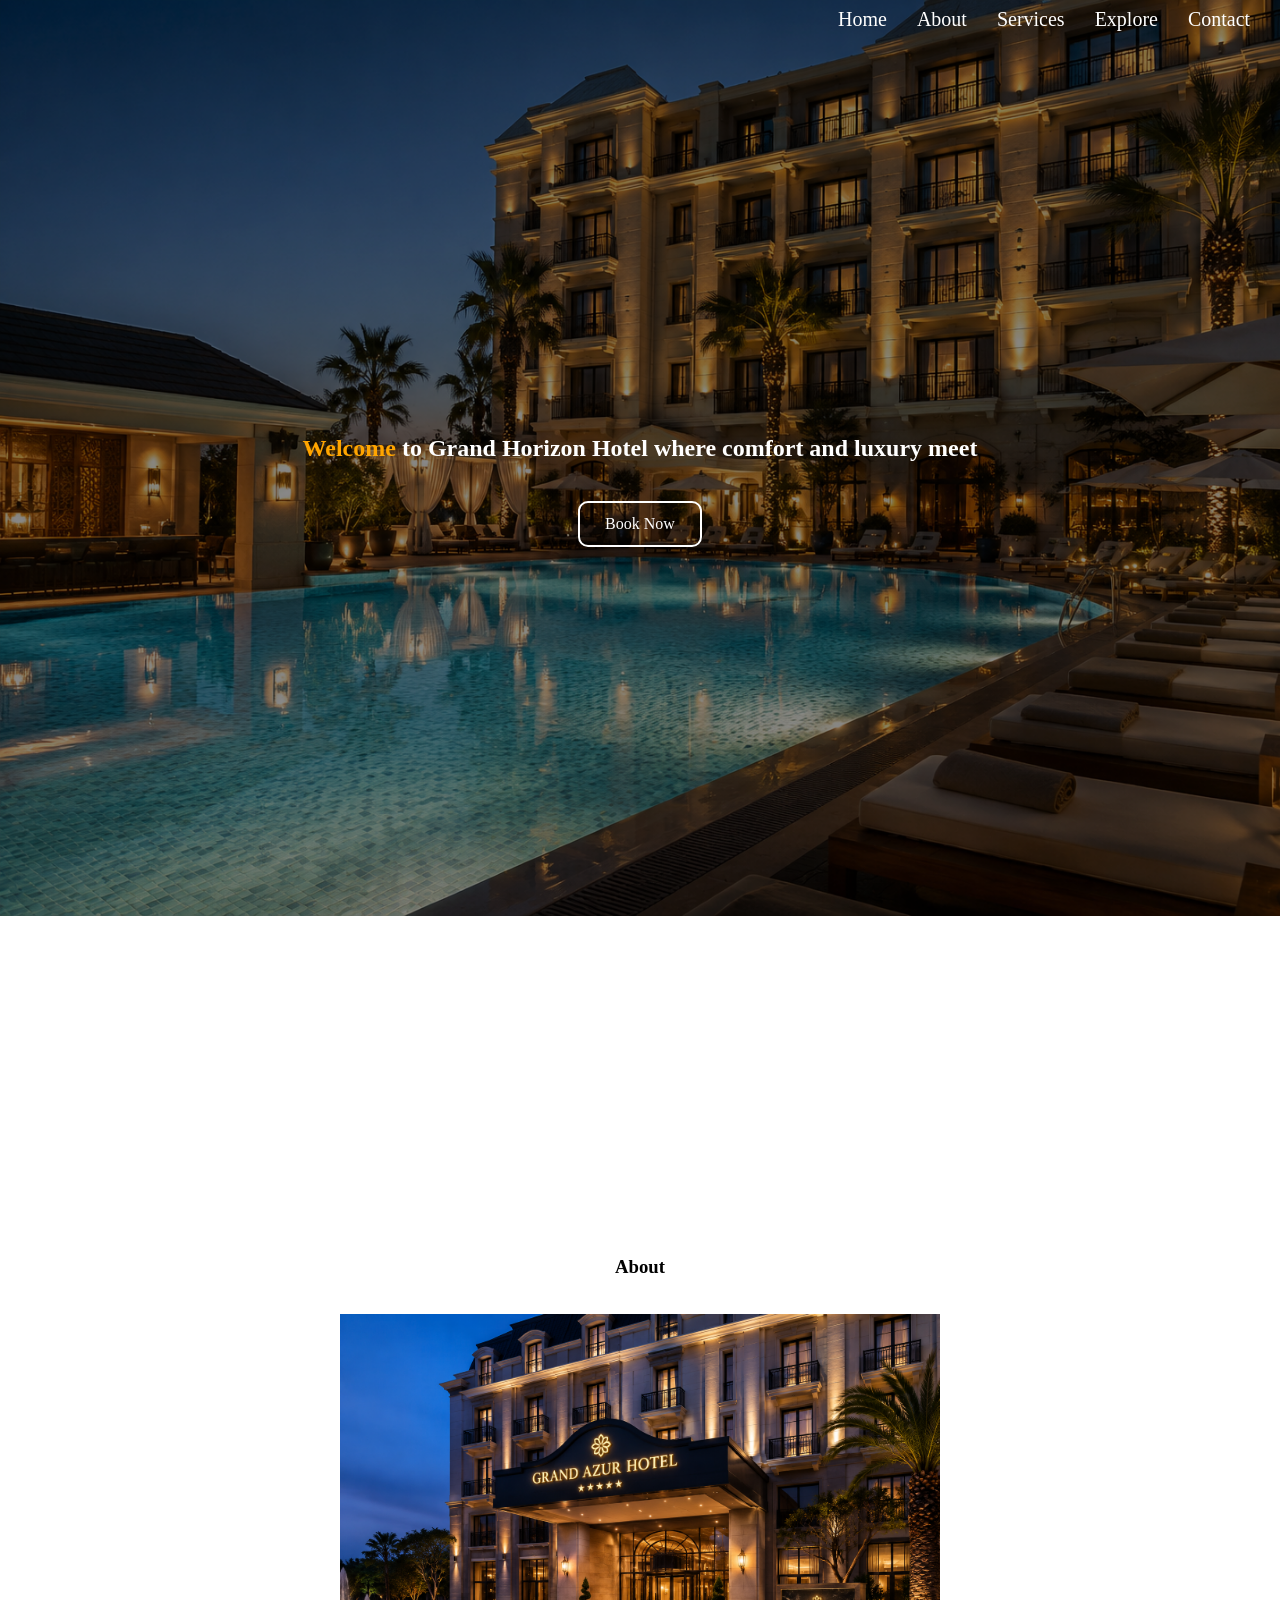
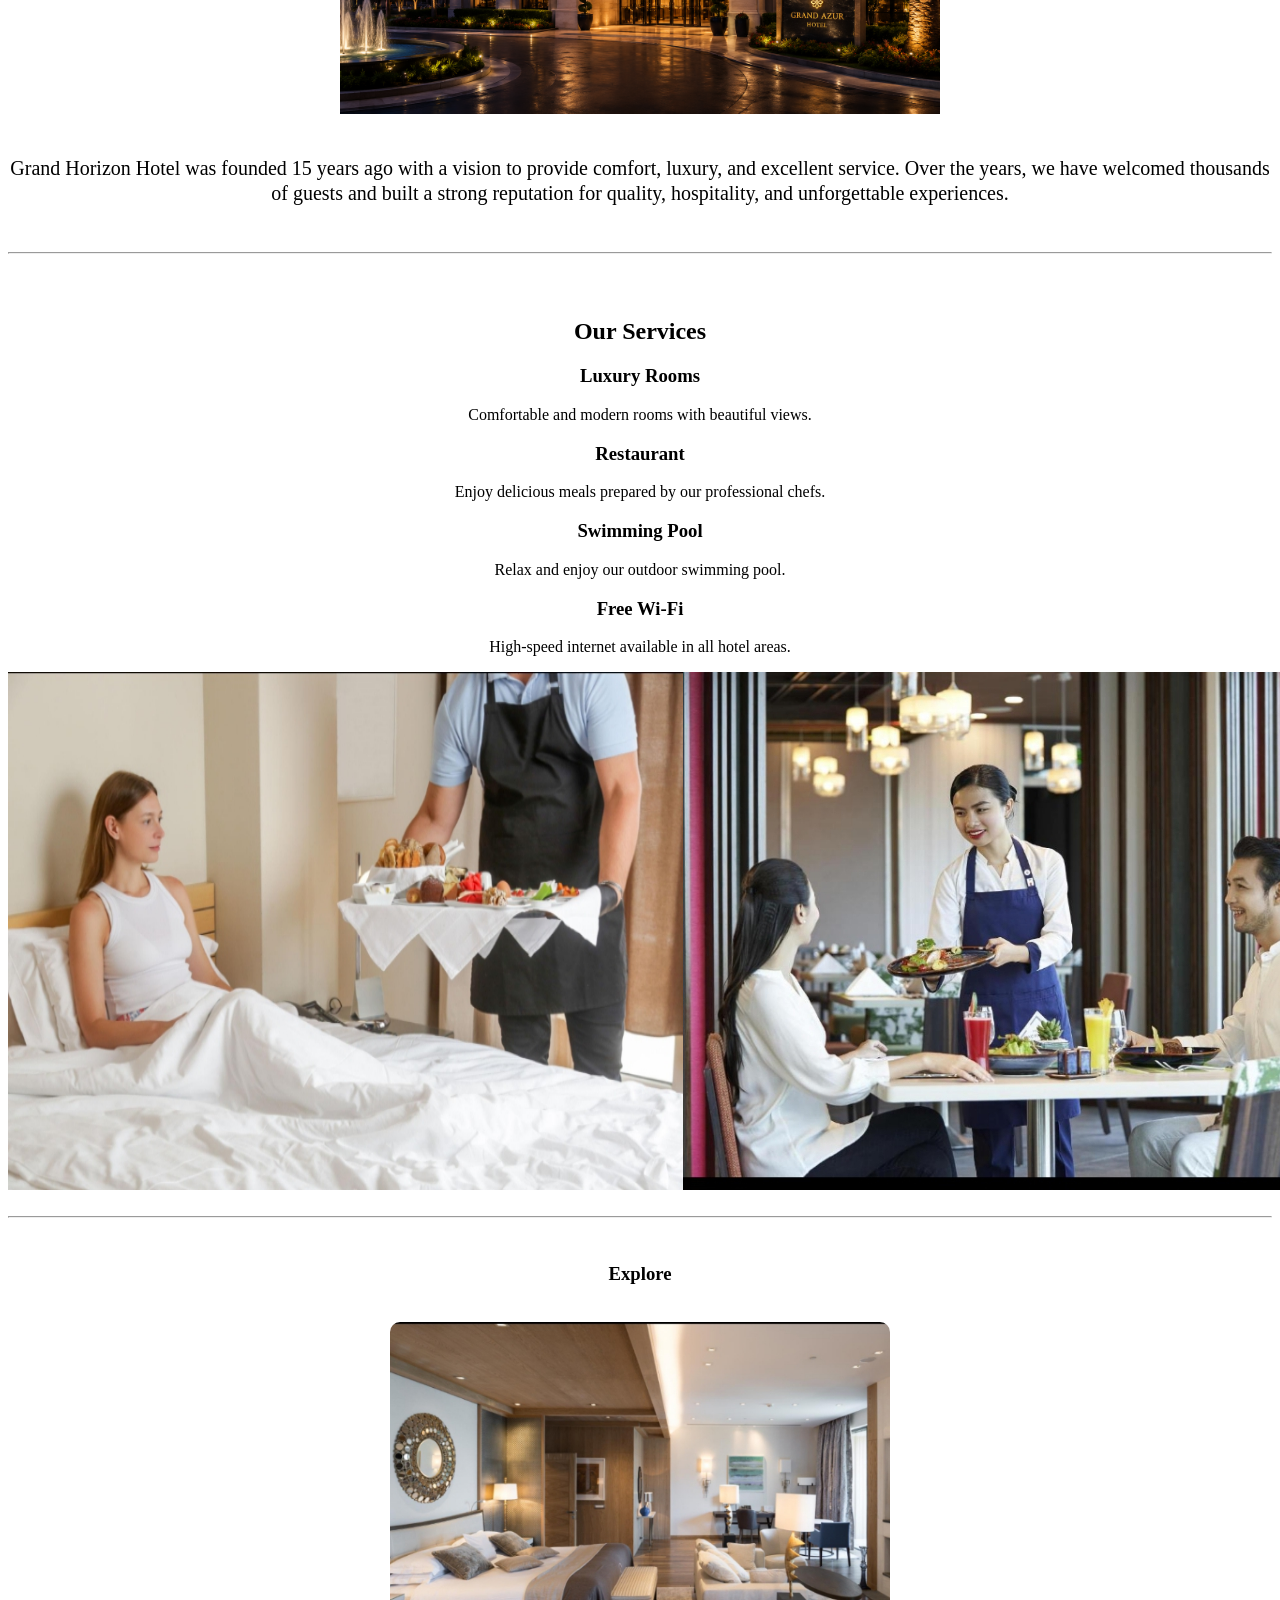
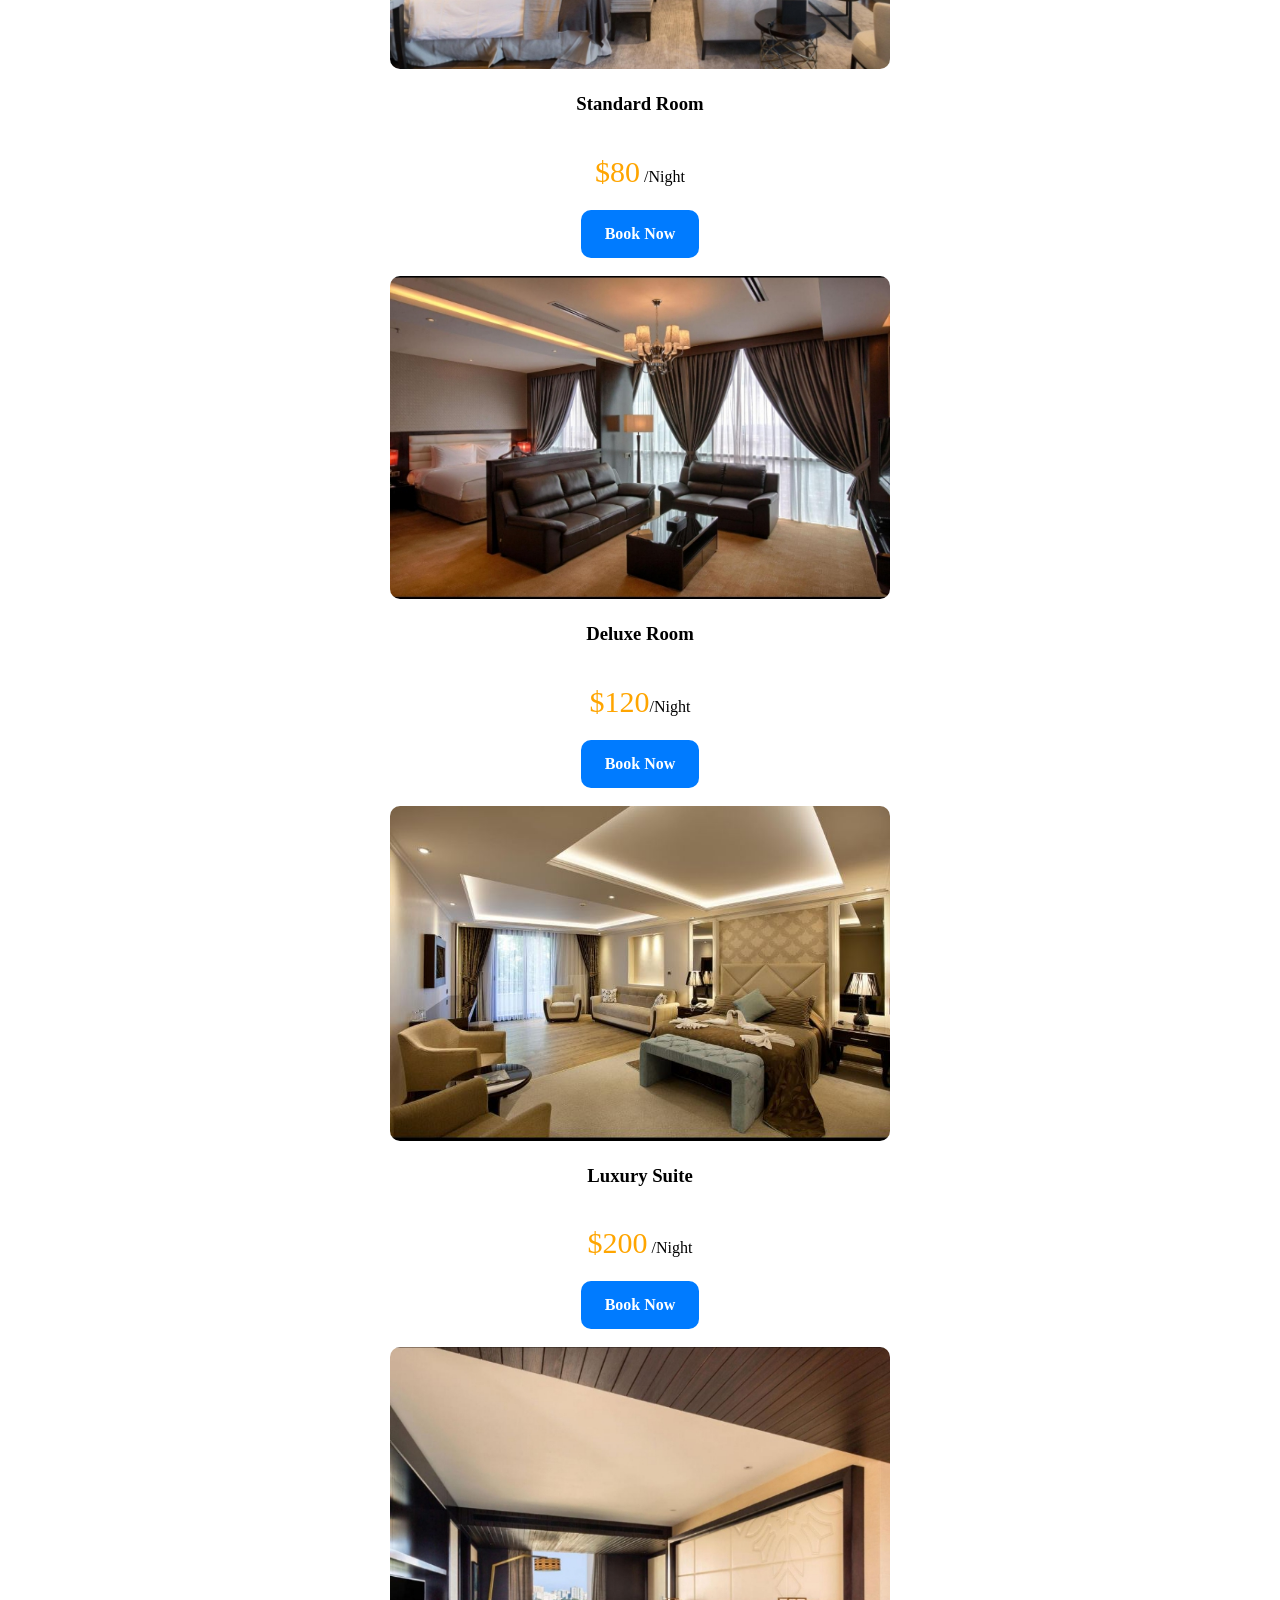
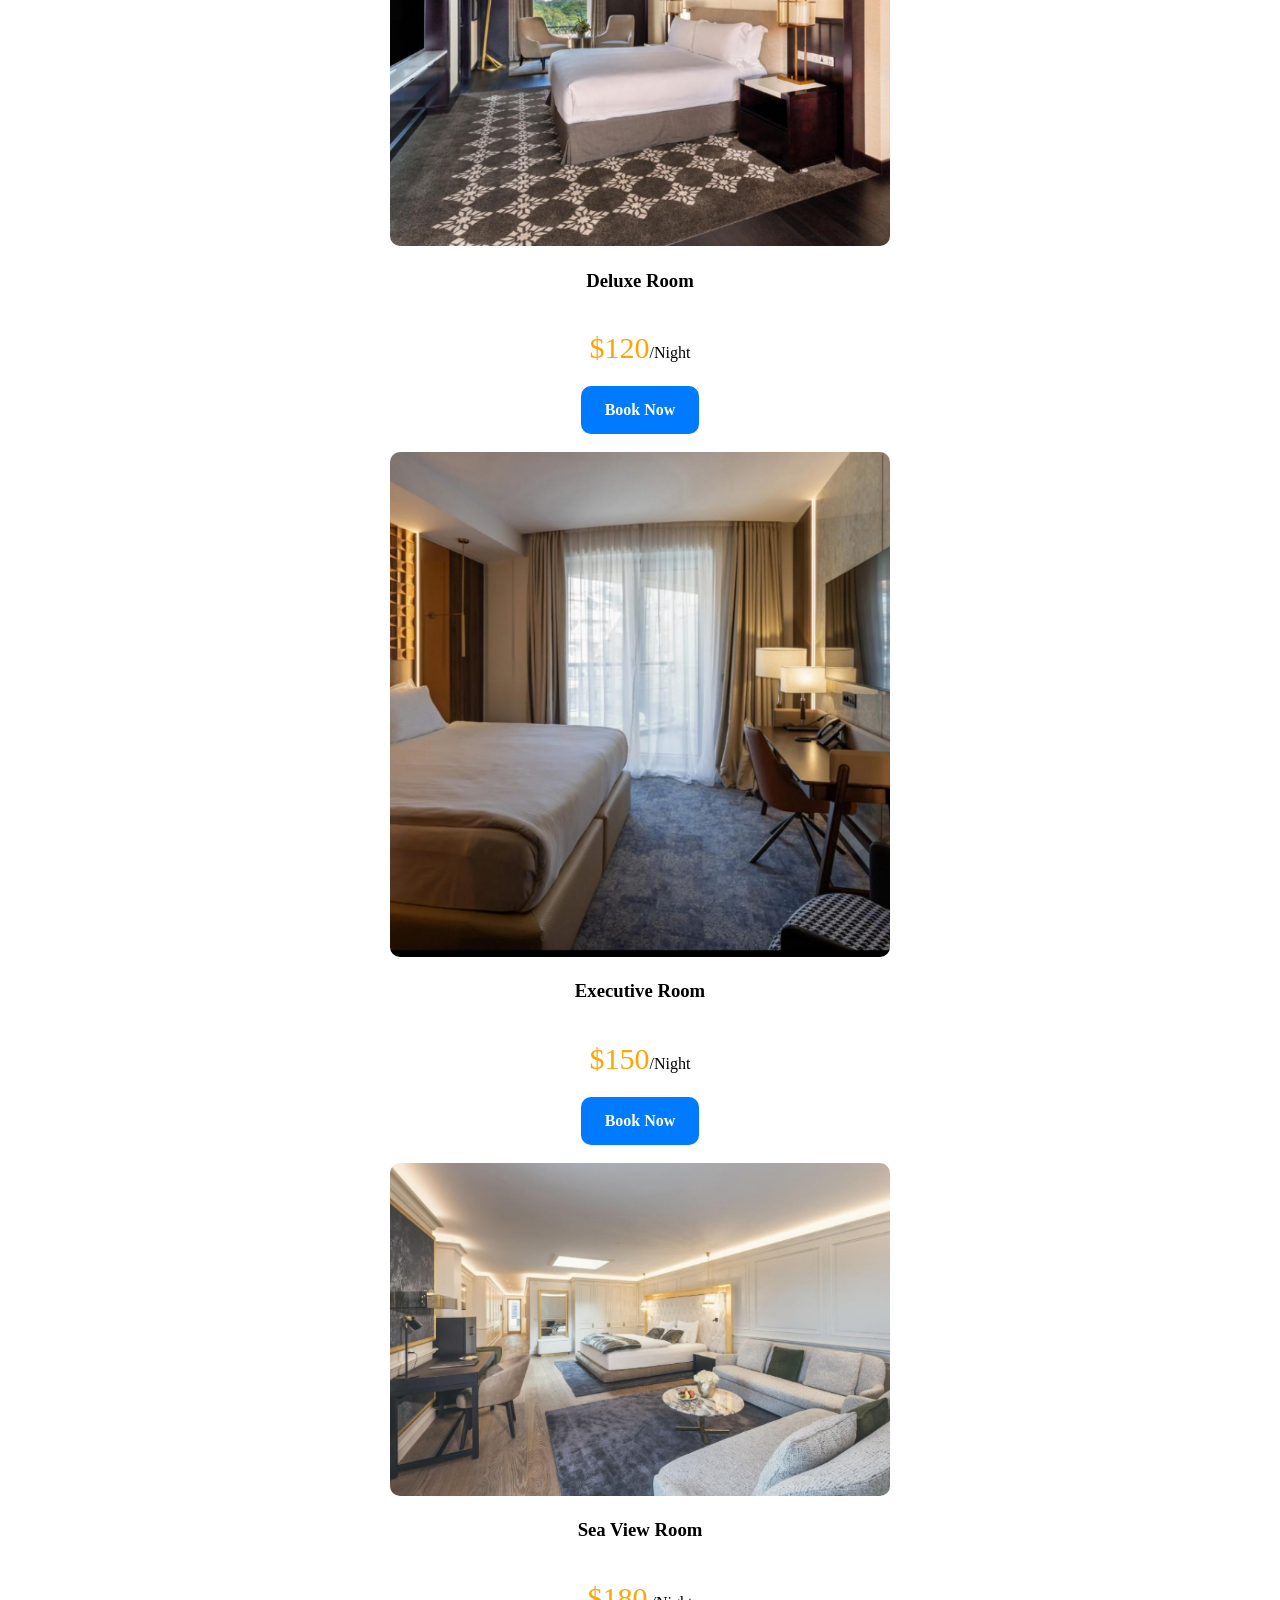
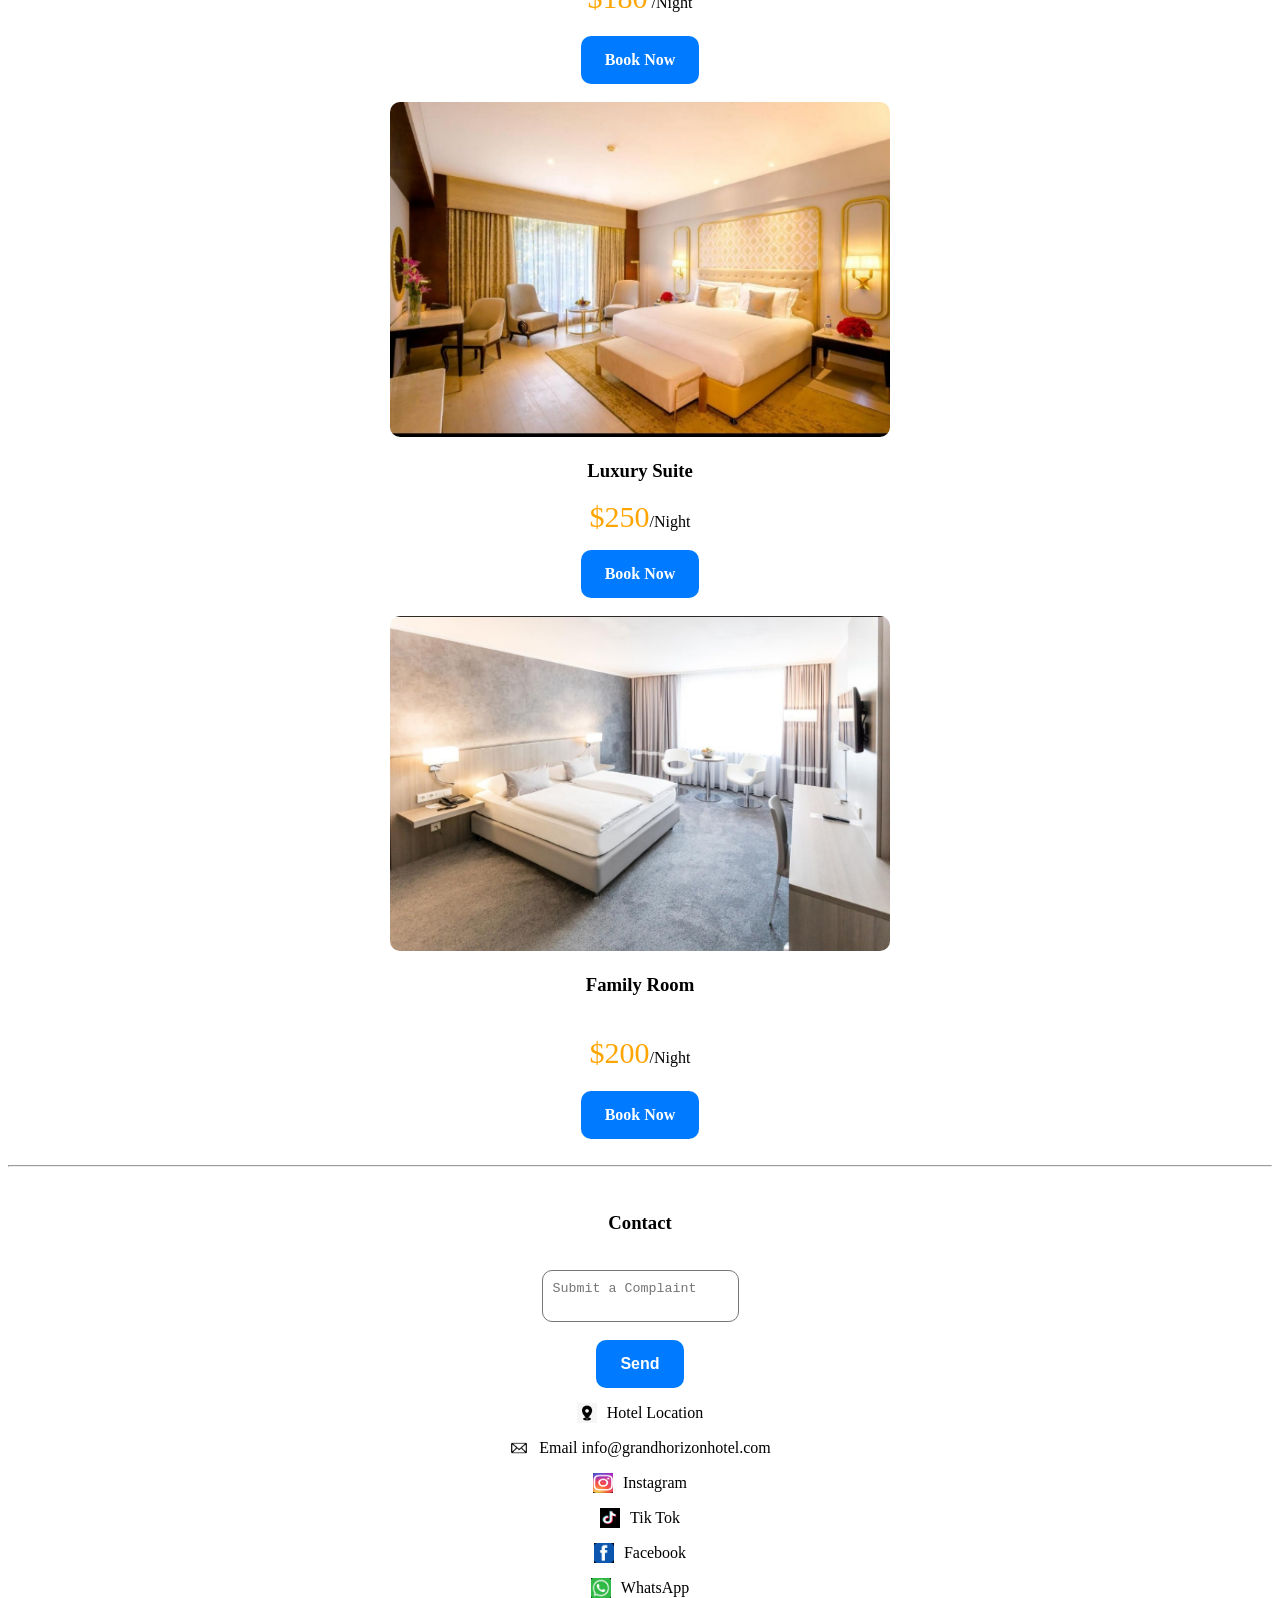
<file: andix.html>
<!DOCTYPE html>
<html>

<head>
    <link rel="stylesheet" href="A.css">
    <script src="A.js">

    </script>
</head> 
     <body class="body">
        <div class="div">
    <a href="#Home"class="a">Home</a>
       <a href="#About"class="a">About</a>
       <a href="#Services"class="a">Services</a> 
        <a href="#Explore"class="a">Explore</a>
        <a href="#Contact"class="a">Contact</a> 
         
         </div>
         
         <section id="Home">
         <div class="divh">
            <h1 class="h">
             <span class="spanh"> Welcome</span>  to Grand Horizon Hotel where comfort and luxury meet
            </h1>
        
                 <a href="B.html"class="az">Book Now</a>
                
                 </section>
               <br>
               <br>
                         <br>
                           <br>
                              <br>
                           <br>
                          <br>
                         <br>
                         <br>
               <br>
               <br>
               <br>
               <br>
               <br>
                <br>
               <br>
               <br>
              
             <div class="diva">
            
             
             <section id="About">
                <div class="divab">
                <h3>
                   About

                </h3>
                <br>
                  <img src="imga.png"class="imga" >
                  </div>
                       <br>
                       <p class="pa">
                       

Grand Horizon Hotel was founded 15 years ago with a vision to provide comfort, luxury, and excellent service. Over the years, we have welcomed thousands of guests and built a strong reputation for quality, hospitality, and unforgettable experiences.

                       </p>
                       <br>
         </section>
                               <hr>
         
                                    <br>
         
           
   <section id="Services">
        
           <div>
          
                      
        
       <br>
     
    <h2>Our Services</h2>

    <div class="service">
        <h3>Luxury Rooms</h3>
        <p>Comfortable and modern rooms with beautiful views.</p>
    </div>

    <div class="service">
        <h3>Restaurant</h3>
        <p>Enjoy delicious meals prepared by our professional chefs.</p>
    </div>

    <div class="service">
        <h3>Swimming Pool</h3>
        <p>Relax and enjoy our outdoor swimming pool.</p>
    </div>

    <div class="service">
        <h3>Free Wi-Fi</h3>
        <p>High-speed internet available in all hotel areas.</p>
    </div>


           </div>
          <div class="divs">
          <img src="imgs1.png"class="imgs">  
          <img src="imgs2.png"class="imgs">
          <img src="imgs3.png"class="imgs">
        
          
          </div>
   





</section>

         <br>
           <hr>
             <br>

                 <section id="Explore">
                 <div>
                           <h3>
                    Explore
                     </h3>
                        <br>
                                <div class="divE">


                    
                             <img src="imgE1.png" class="imgE" >
                           <h3>Standard Room</h3>
                           <p> <span class="spanE">$80</span> /Night</p>

                                  <a href="B.html"class="aE">Book Now</a>
                             </div>  
                             <br>
                             <div class="divE">
                                <img src="imgE2.png" class="imgE">
                                <h3>Deluxe Room</h3>
                                   <p> <span class="spanE">$120</span>/Night</p>
                                    <a href="B.html"class="aE">Book Now</a>

                             </div>
                             <br>
                             <div class="divE">

                                 <img src="imgE3.jpg" alt=""class="imgE"> 
                                 <h3>
                                    Luxury Suite
                                 </h3>  
                                 <p>
                                    <span class="spanE">$200</span>

                                    
                                    /Night</p>
                                    <a href="B.html"class="aE">Book Now</a>

                             </div>
                        
                            <br>
                            <div class="divE">
                            <img src="imgE4.png" alt=""class="imgE">
                            <h3>Deluxe Room</h3>
                            <p>
                                <span class="spanE">$120</span>/Night</p>
                                 <a href="B.html"class="aE">Book Now</a>
                            </div>
                         <br>
                     <div class="divE">

                      <img src="imgE5.png" alt=""class="imgE">

                 <h3>Executive Room</h3>
                <p><span class="spanE">$150</span>/Night</p>
                  <a href="B.html"class="aE">Book Now</a>
                     </div>
                <br>
            <div class="divE">

          <img src="imgE6.png" alt=""class="imgE">
          <h3>Sea View Room</h3>
        <p>
          
       <span class="spanE">$180</span> /Night   
        </p>
        <a href="B.html"class="aE">Book Now</a>
            </div>
                
    <br>
    <div>
        <img src="imgE7.png" alt=""class="imgE">
     <h3>Luxury Suite</h3> 
     <p><span class="spanE">$250</span>/Night</p> 
      <a href="B.html"class="aE">Book Now</a>
     
    </div>
<br>
<div class="divE">
 <img src="imgE8.png" alt="" class="imgE">   
<h3>
    Family Room
</h3>
<p> <span class="spanE">$200</span>/Night</p>

 <a href="B.html"class="aE">Book Now</a>
</div>


    </div>   
    </section>  
    
    <br>
      <hr>
         <br>
           <section id="Contact">

              <h3 class="hc">Contact</h3>
             <br>
             
            <div class="divc">

    <textarea name="complaint" id="complaint" placeholder="Submit a Complaint" class="text"></textarea>
         <br>
    <button class="aE"onclick="o()">Send</button>

    <div class="item">
        <img src="imgL.png" class="imgc">
        <a href="" class="ac">Hotel Location</a>
    </div>

    <div class="item">
        <img src="imgam.png" class="imgc">
        <a href="" class="ac">Email info@grandhorizonhotel.com</a>
    </div>

    <div class="item">
        <img src="in.png" class="imgc">
        <a href="" class="ac">Instagram</a>
    </div>

    <div class="item">
        <img src="T.png" class="imgc">
        <a href="" class="ac">Tik Tok</a>
    </div>

    <div class="item">
        <img src="F.png" class="imgc">
        <a href="" class="ac">Facebook</a>
    </div>

    <div class="item">
        <img src="w.png" class="imgc">
        <a href="" class="ac">WhatsApp</a>
    </div>

</div>


                    
             </div>
           </section>







     </body>

</html>
</file>
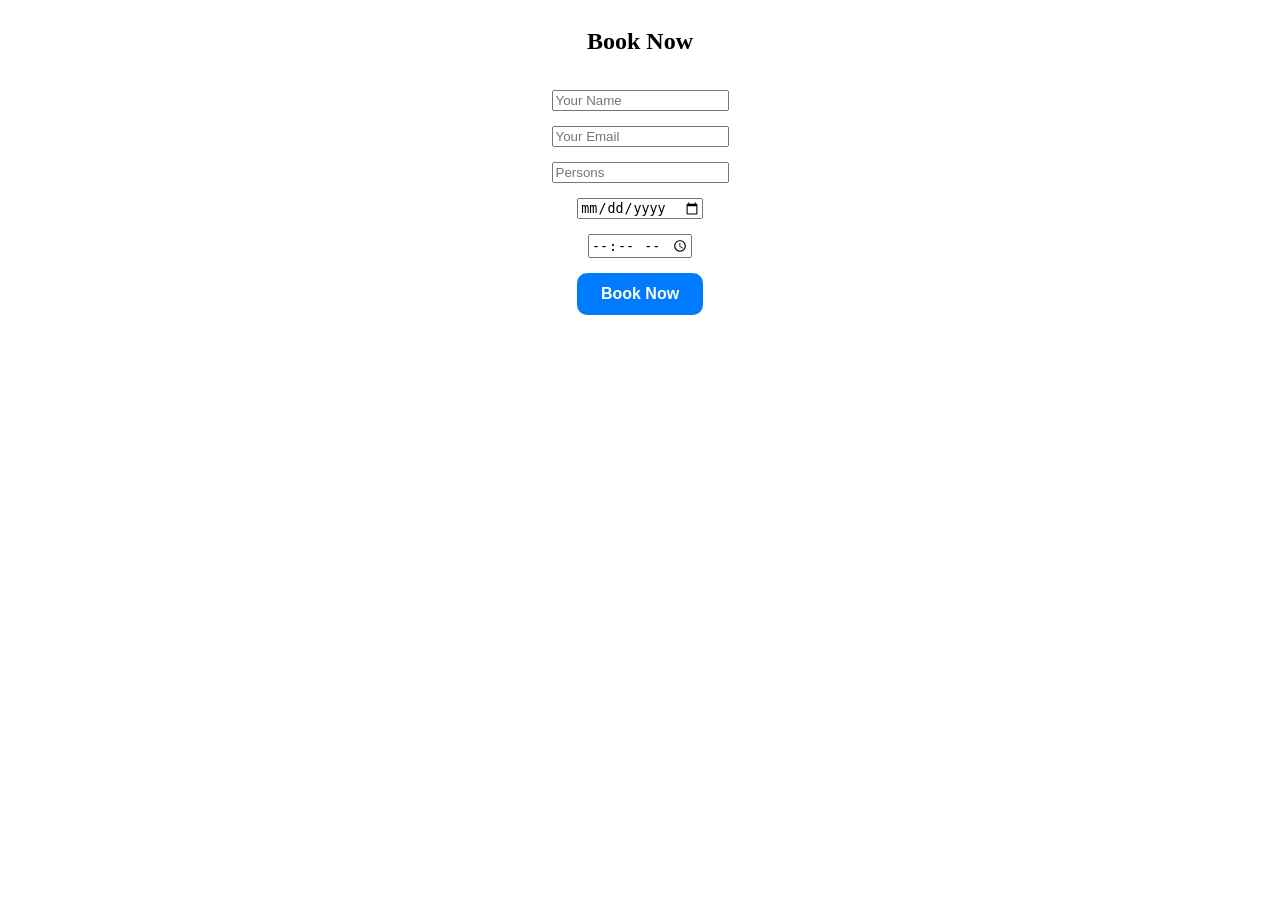
<file: B.html>
<!DOCTYPE html>
<html>

<head>
    <link rel="stylesheet" href="A.css">
    <script src="A.js">

    </script>
</head>

<body>

   <div class="divb">
      <h2>
        Book Now
      </h2>
     <input type="text" name="name" id="name" placeholder="Your Name">

<input type="email" name="email" id="email" placeholder="Your Email">

<input type="number" name="persons" id="persons" placeholder="Persons">

<input type="date" name="date" id="date">

<input type="time" name="time" id="time">
         <button class="b" onclick="b()">
            Book Now
         </button>
   </div>

</body>

</html>
</file>
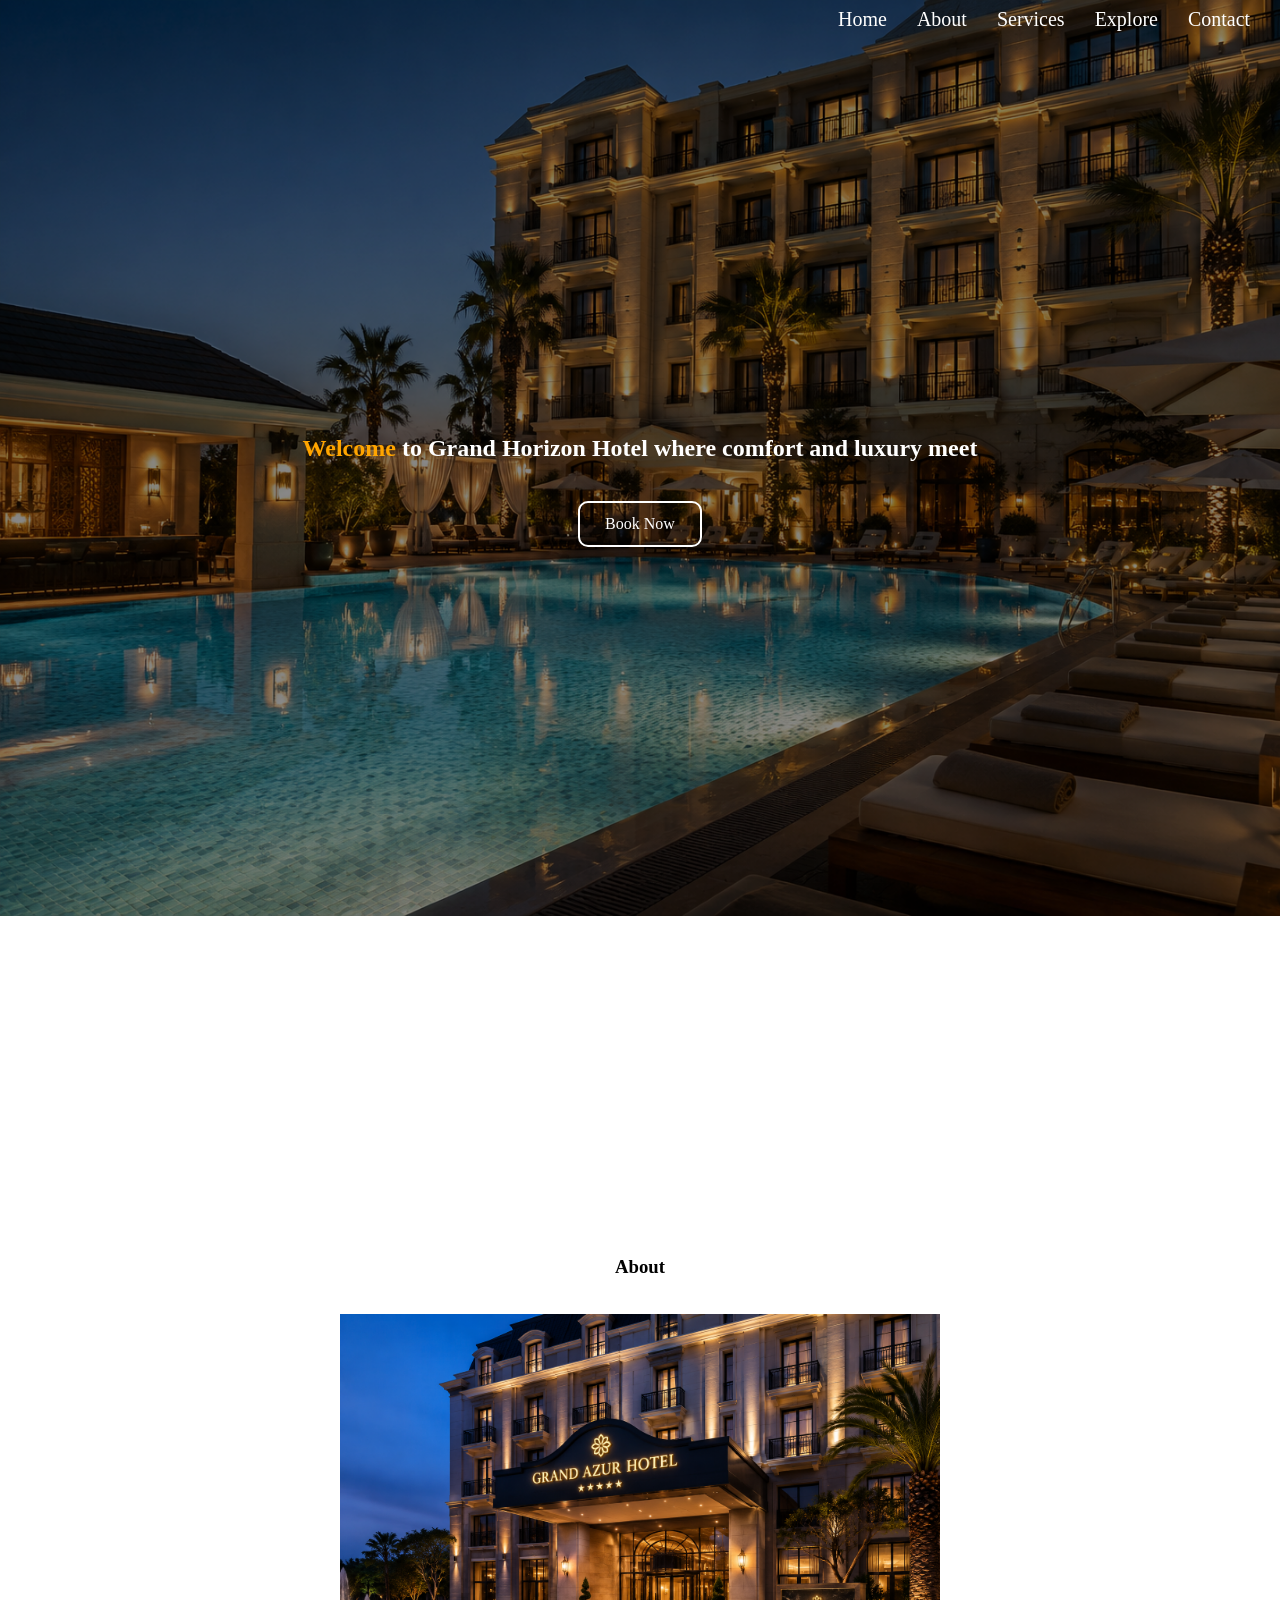
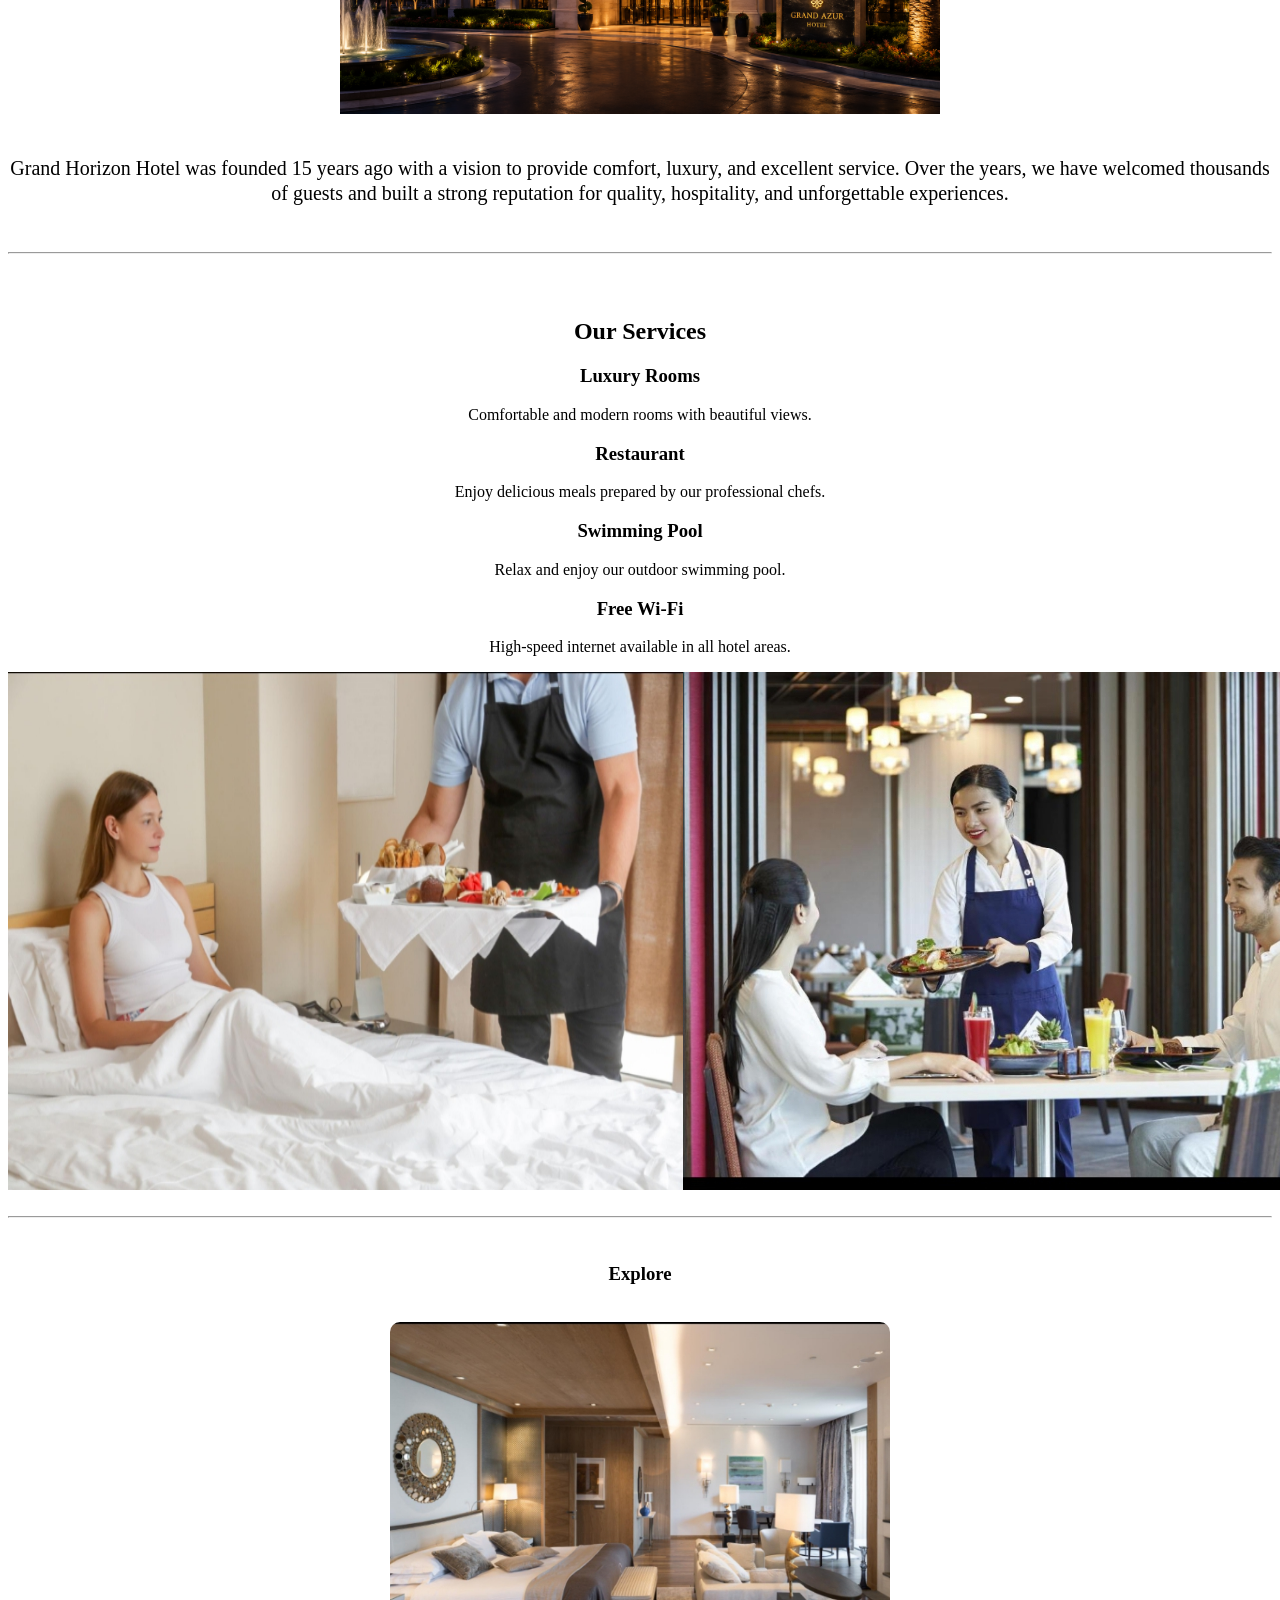
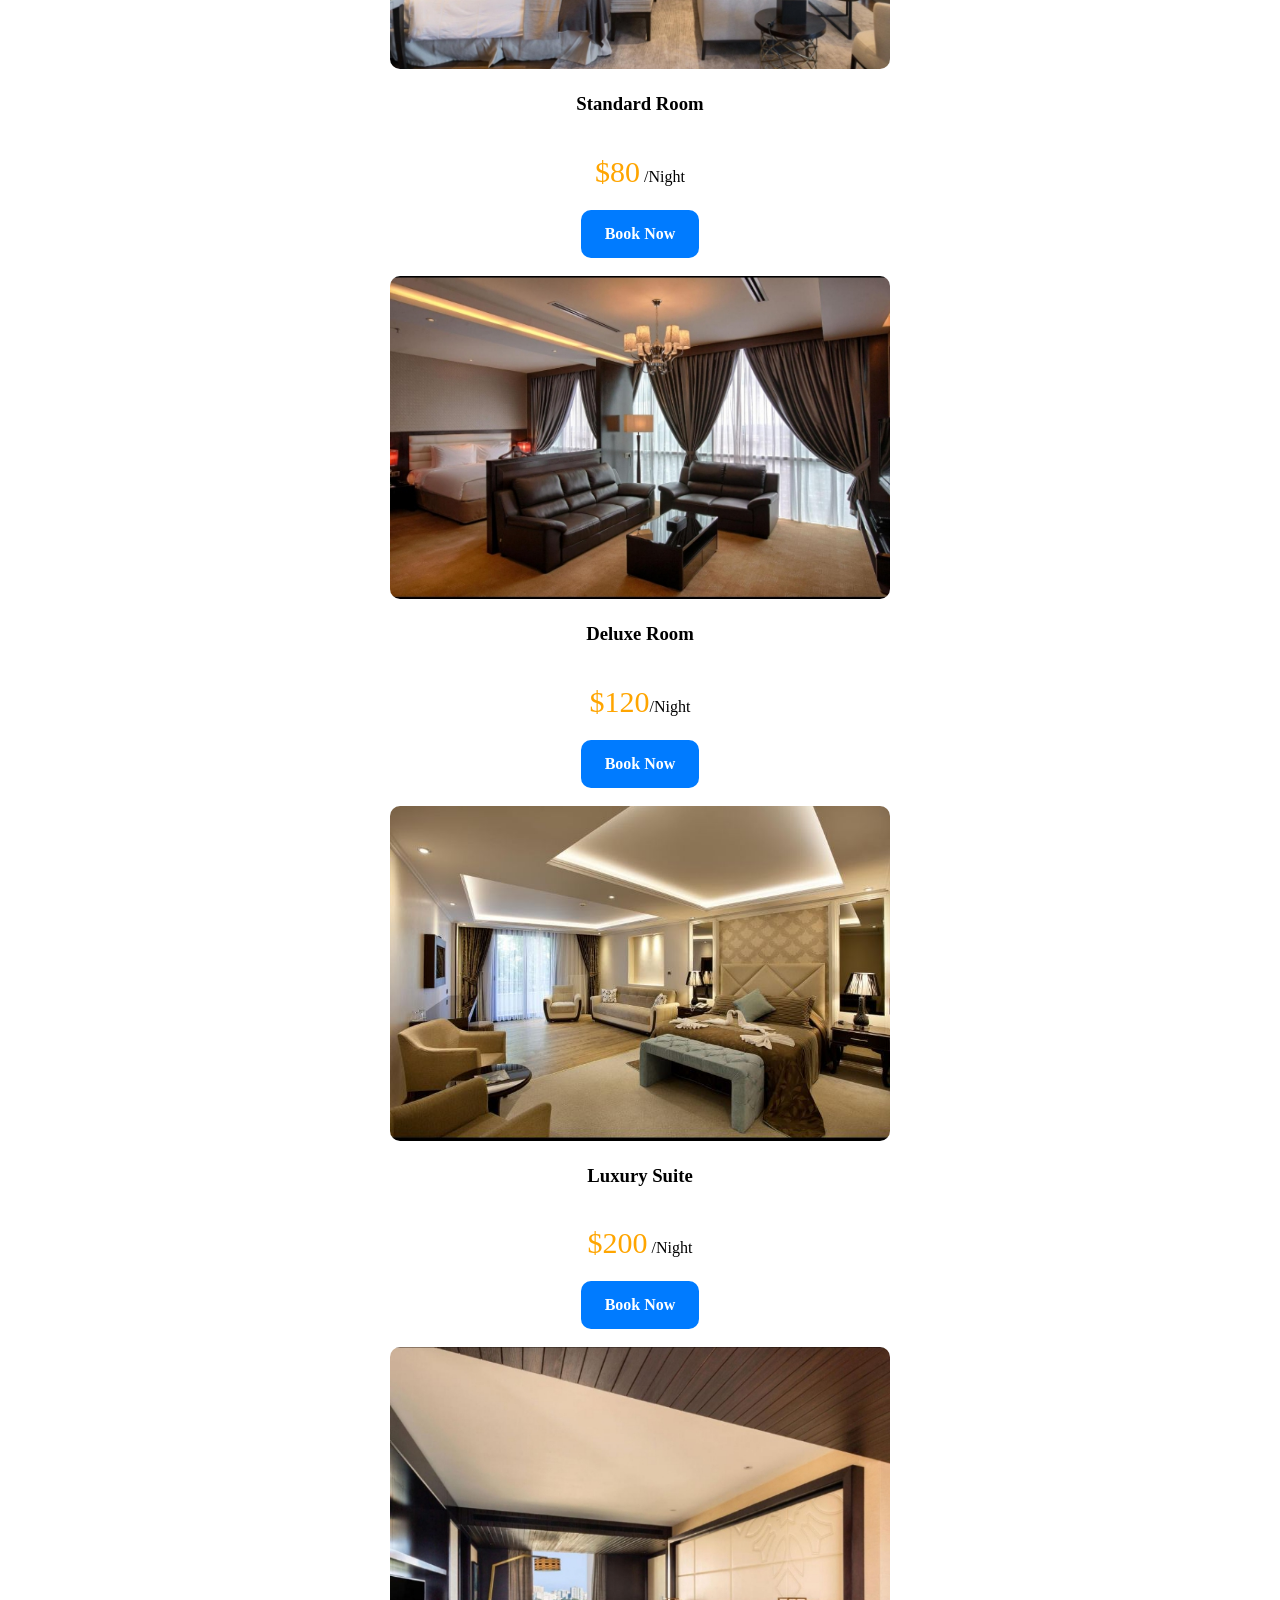
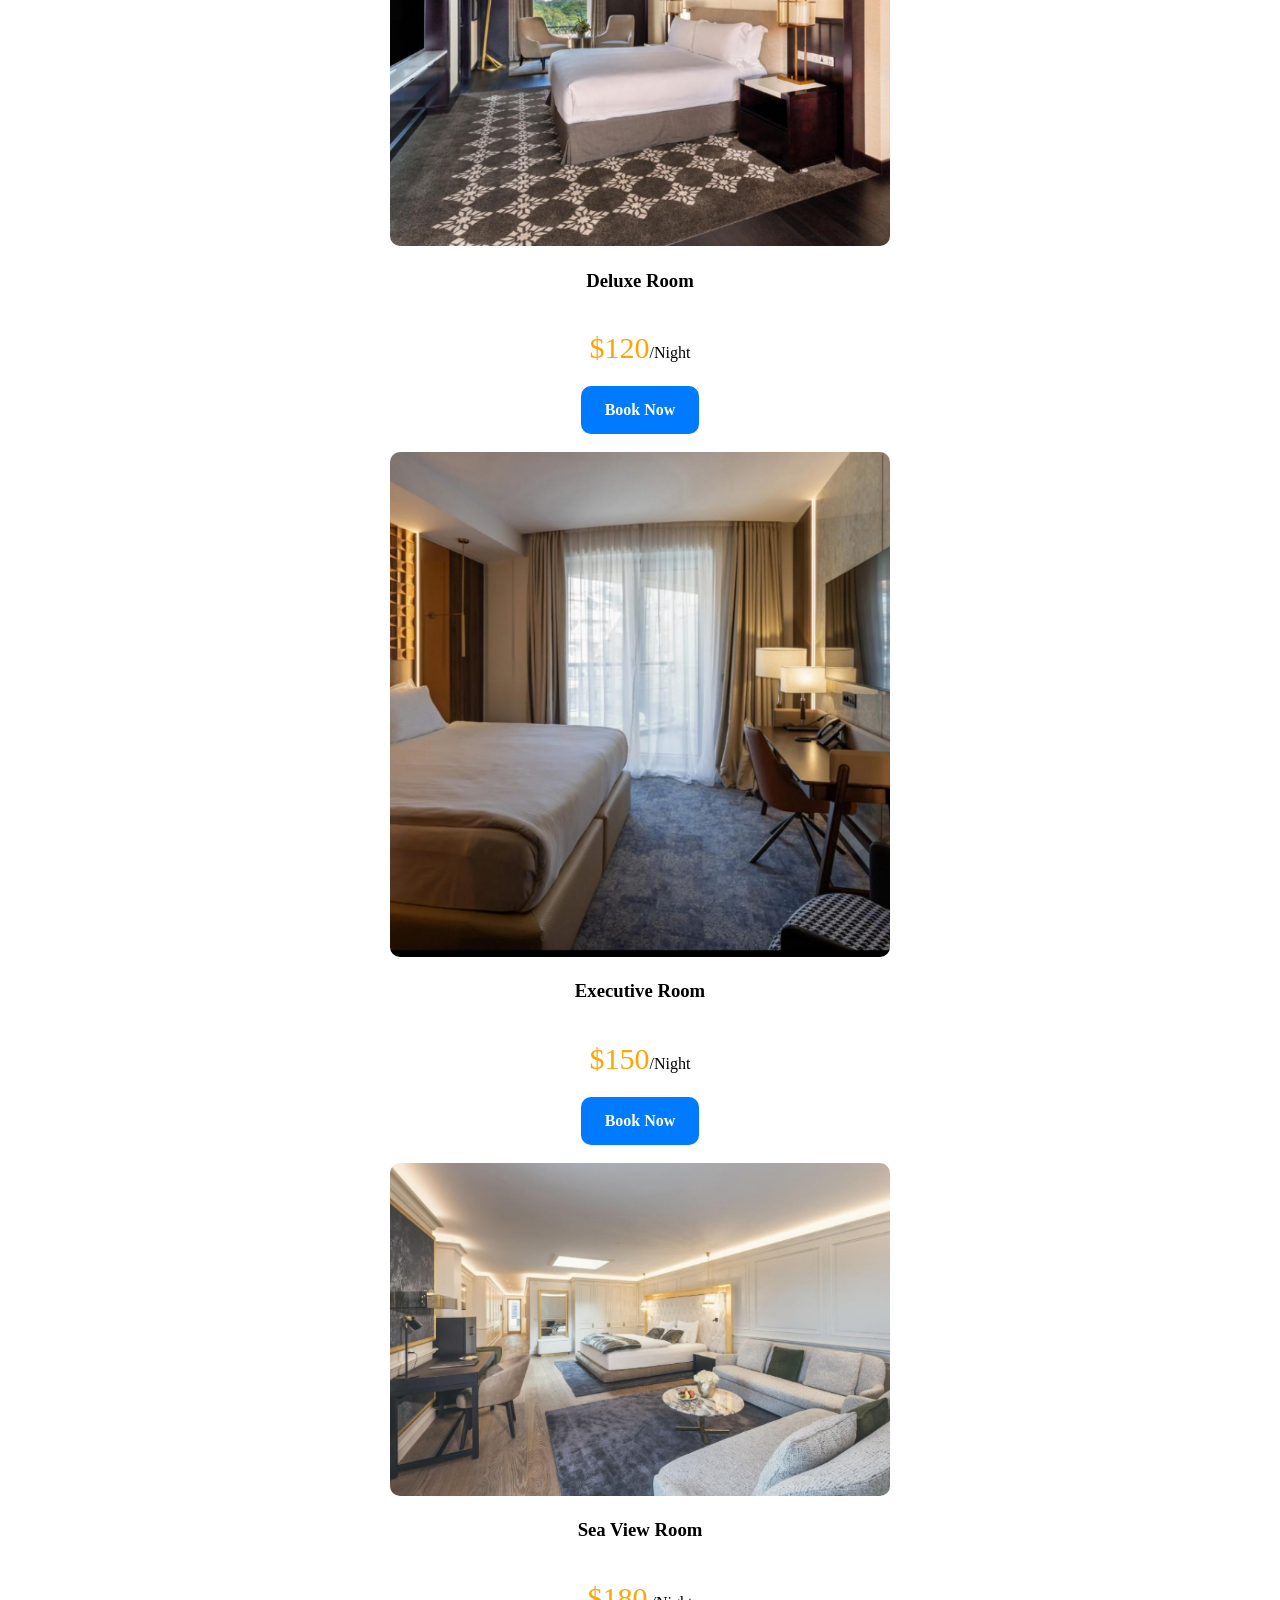
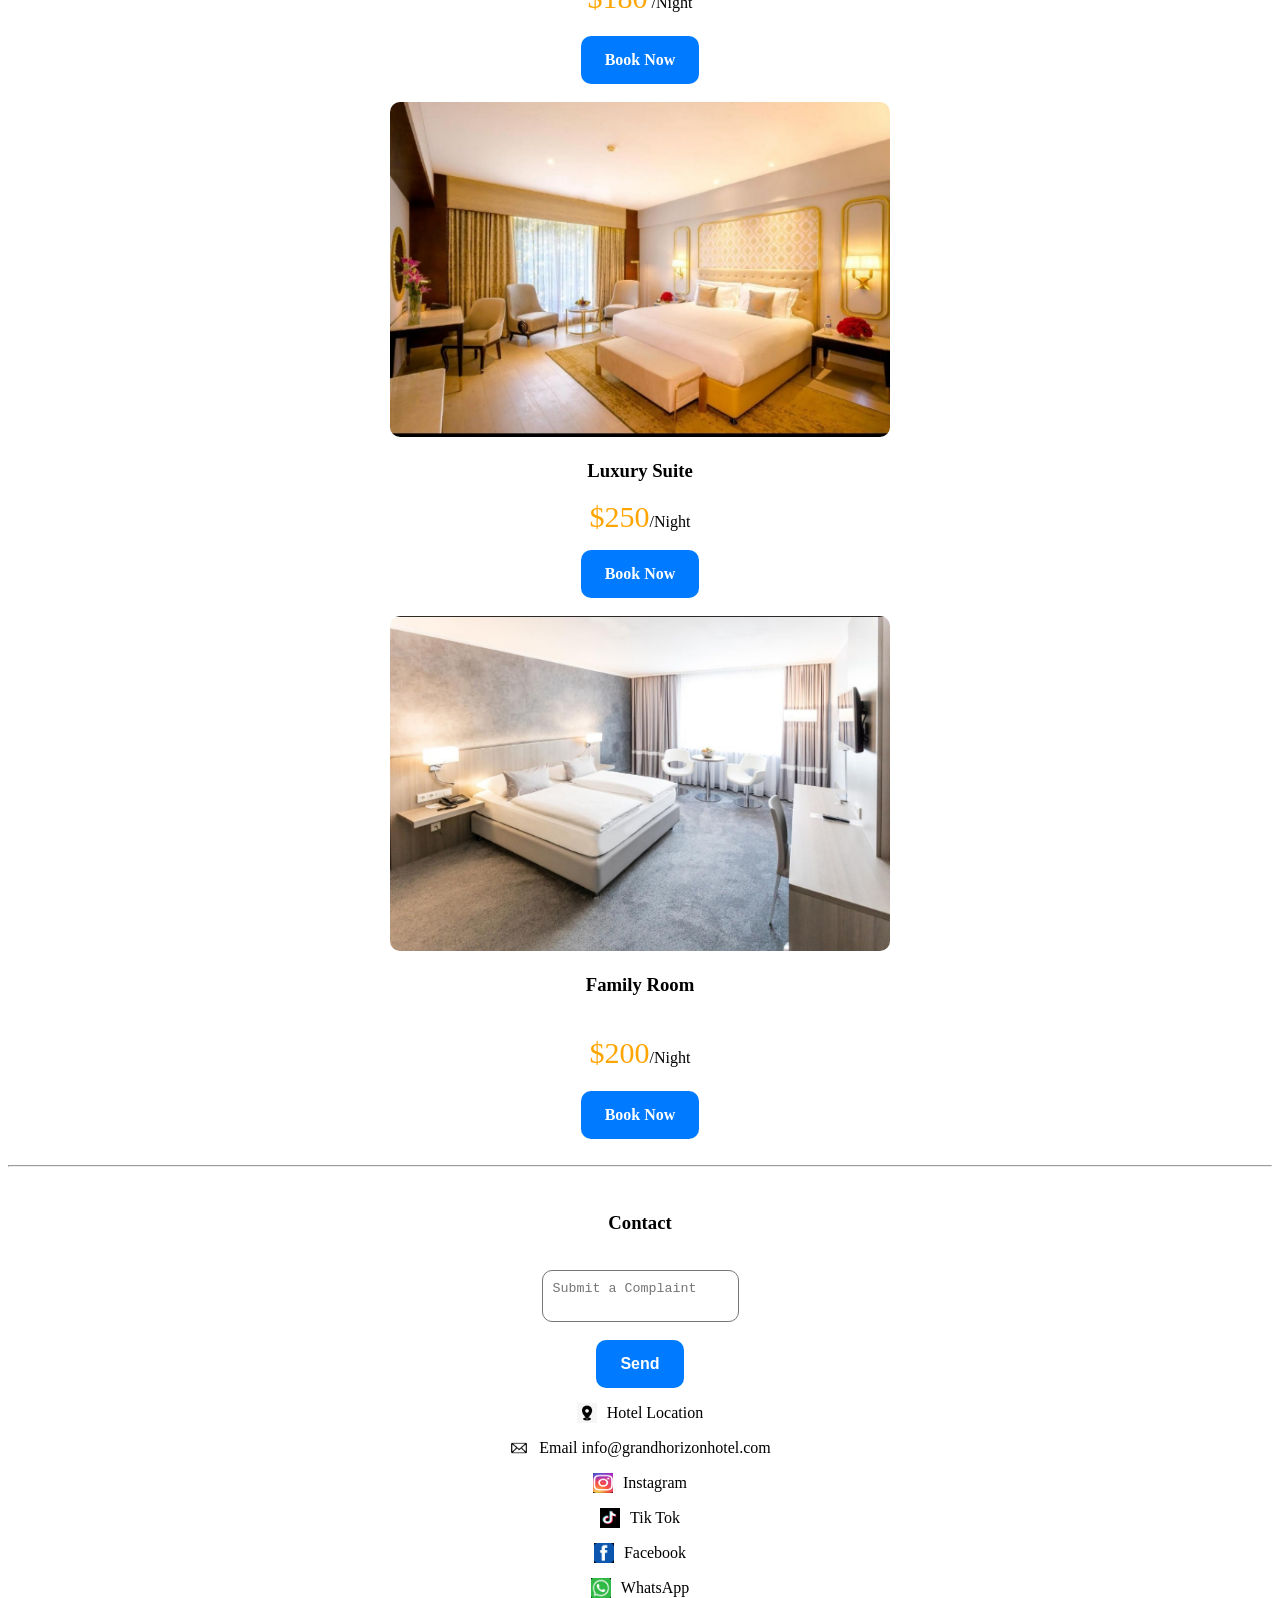
<file: b.html>
<!DOCTYPE html>
<html>

<head>
    <link rel="stylesheet" href="A.css">
    <script src="A.js">

    </script>
</head> 
     <body class="body">
        <div class="div">
    <a href="#Home"class="a">Home</a>
       <a href="#About"class="a">About</a>
       <a href="#Services"class="a">Services</a> 
        <a href="#Explore"class="a">Explore</a>
        <a href="#Contact"class="a">Contact</a> 
         
         </div>
         
         <section id="Home">
         <div class="divh">
            <h1 class="h">
             <span class="spanh"> Welcome</span>  to Grand Horizon Hotel where comfort and luxury meet
            </h1>
        
                 <a href="B.html"class="az">Book Now</a>
                
                 </section>
               <br>
               <br>
                         <br>
                           <br>
                              <br>
                           <br>
                          <br>
                         <br>
                         <br>
               <br>
               <br>
               <br>
               <br>
               <br>
                <br>
               <br>
               <br>
              
             <div class="diva">
            
             
             <section id="About">
                <div class="divab">
                <h3>
                   About

                </h3>
                <br>
                  <img src="imga.png"class="imga" >
                  </div>
                       <br>
                       <p class="pa">
                       

Grand Horizon Hotel was founded 15 years ago with a vision to provide comfort, luxury, and excellent service. Over the years, we have welcomed thousands of guests and built a strong reputation for quality, hospitality, and unforgettable experiences.

                       </p>
                       <br>
         </section>
                               <hr>
         
                                    <br>
         
           
   <section id="Services">
        
           <div>
          
                      
        
       <br>
     
    <h2>Our Services</h2>

    <div class="service">
        <h3>Luxury Rooms</h3>
        <p>Comfortable and modern rooms with beautiful views.</p>
    </div>

    <div class="service">
        <h3>Restaurant</h3>
        <p>Enjoy delicious meals prepared by our professional chefs.</p>
    </div>

    <div class="service">
        <h3>Swimming Pool</h3>
        <p>Relax and enjoy our outdoor swimming pool.</p>
    </div>

    <div class="service">
        <h3>Free Wi-Fi</h3>
        <p>High-speed internet available in all hotel areas.</p>
    </div>


           </div>
          <div class="divs">
          <img src="imgs1.png"class="imgs">  
          <img src="imgs2.png"class="imgs">
          <img src="imgs3.png"class="imgs">
        
          
          </div>
   





</section>

         <br>
           <hr>
             <br>

                 <section id="Explore">
                 <div>
                           <h3>
                    Explore
                     </h3>
                        <br>
                                <div class="divE">


                    
                             <img src="imgE1.png" class="imgE" >
                           <h3>Standard Room</h3>
                           <p> <span class="spanE">$80</span> /Night</p>

                                  <a href="B.html"class="aE">Book Now</a>
                             </div>  
                             <br>
                             <div class="divE">
                                <img src="imgE2.png" class="imgE">
                                <h3>Deluxe Room</h3>
                                   <p> <span class="spanE">$120</span>/Night</p>
                                    <a href="B.html"class="aE">Book Now</a>

                             </div>
                             <br>
                             <div class="divE">

                                 <img src="imgE3.jpg" alt=""class="imgE"> 
                                 <h3>
                                    Luxury Suite
                                 </h3>  
                                 <p>
                                    <span class="spanE">$200</span>

                                    
                                    /Night</p>
                                    <a href="B.html"class="aE">Book Now</a>

                             </div>
                        
                            <br>
                            <div class="divE">
                            <img src="imgE4.png" alt=""class="imgE">
                            <h3>Deluxe Room</h3>
                            <p>
                                <span class="spanE">$120</span>/Night</p>
                                 <a href="B.html"class="aE">Book Now</a>
                            </div>
                         <br>
                     <div class="divE">

                      <img src="imgE5.png" alt=""class="imgE">

                 <h3>Executive Room</h3>
                <p><span class="spanE">$150</span>/Night</p>
                  <a href="B.html"class="aE">Book Now</a>
                     </div>
                <br>
            <div class="divE">

          <img src="imgE6.png" alt=""class="imgE">
          <h3>Sea View Room</h3>
        <p>
          
       <span class="spanE">$180</span> /Night   
        </p>
        <a href="B.html"class="aE">Book Now</a>
            </div>
                
    <br>
    <div>
        <img src="imgE7.png" alt=""class="imgE">
     <h3>Luxury Suite</h3> 
     <p><span class="spanE">$250</span>/Night</p> 
      <a href="B.html"class="aE">Book Now</a>
     
    </div>
<br>
<div class="divE">
 <img src="imgE8.png" alt="" class="imgE">   
<h3>
    Family Room
</h3>
<p> <span class="spanE">$200</span>/Night</p>

 <a href="B.html"class="aE">Book Now</a>
</div>


    </div>   
    </section>  
    
    <br>
      <hr>
         <br>
           <section id="Contact">

              <h3 class="hc">Contact</h3>
             <br>
             
            <div class="divc">

    <textarea name="complaint" id="complaint" placeholder="Submit a Complaint" class="text"></textarea>
         <br>
    <button class="aE"onclick="o()">Send</button>

    <div class="item">
        <img src="imgL.png" class="imgc">
        <a href="" class="ac">Hotel Location</a>
    </div>

    <div class="item">
        <img src="imgam.png" class="imgc">
        <a href="" class="ac">Email info@grandhorizonhotel.com</a>
    </div>

    <div class="item">
        <img src="in.png" class="imgc">
        <a href="" class="ac">Instagram</a>
    </div>

    <div class="item">
        <img src="T.png" class="imgc">
        <a href="" class="ac">Tik Tok</a>
    </div>

    <div class="item">
        <img src="F.png" class="imgc">
        <a href="" class="ac">Facebook</a>
    </div>

    <div class="item">
        <img src="w.png" class="imgc">
        <a href="" class="ac">WhatsApp</a>
    </div>

</div>


                    
             </div>
           </section>







     </body>

</html>
</file>
<file: A.css>
.body{
background :url(A.png);
    background-size:cover;
    background-repeat:no-repeat;
    height:100vh;
}
.div{
   display: flex; 
   margin-left:800px;
}
.a{
    margin-left:30px;
    text-decoration:none;
    color: white;
    font-size:20px;
}

.spanh{
    color: orange;
}
.divh{
    display: flex;
    flex-direction: column;
    justify-content: center;
    align-items: center;
    height: 100vh;
    text-align: center;
  
}
.h{
    color: white;
}
.az{
    margin-top: 20px;
    background: transparent;
    color: white;
    border: 2px solid white;
    border-radius: 10px;
    padding: 12px 25px;
    text-decoration: none;

}
.divb{
    text-align:center;
    display: flex;
    flex-direction:column;
    align-items: center;
    justify-content:center;
    gap: 15px;
    width: 100%;

    
    

}
.b{
    background-color:#007bff;
    color: white;
    padding :12px 24px ;
    text-decoration:none;
    display:inline-block;
    border-radius:10px;
    font-size :16px;
    font-weight:bold;
    border:none;
    cursor: pointer;

}
.diva{
    margin: top 900px;;
text-align:center;
}
.imga{
    width:600px;
    
}
.divab{
    text-align: center;
}
.pa{
    line-height:25px;
    font-size:20px;

}


.service{
    text-align: center;
}

.divs{
    display: flex;
}
.imgs{
    width:700pxpx;
}
.spanE{
    color:orange;
    font-size: 30px;
}
.imgE{
    width: 500px;
    border-radius:10px;
    
}
.divE{
    display:flex;
    flex-direction:column;
    align-items :center;
    gap: 5px;
    text-align:center;

}  
.aE{
    background-color: #007bff;
    color:white;
    padding:15px 24px;
    text-decoration: none;
    display: inline-block;
    border-radius: 10px;
    font-size:16px;
    font-weight:bold;
    border:none;
    cursor:pointer;


}
.hc{
    text-align: center;
}
.imgc{
    width:20px;
    height: 20px;
    margin-align:8px;
    vertical-align: middle;
}
.text{
    width: 900px
    height: 800px;
    padding: 10px;
    border-radius: 10px;
    resize: none;
}
.divc{
 
    display: flex;
    flex-direction: column;
    align-items: center;

}
.ac{
    text-decoration: none;
    color: black;
}
.item{
    display: flex;
    align-items: center;
    gap: 10px;
    margin-top: 15px;
}

.imgc{
    width: 20px;
    height: 20px;
}

.ac{
    text-decoration: none;
    color: black;
}
</file>
